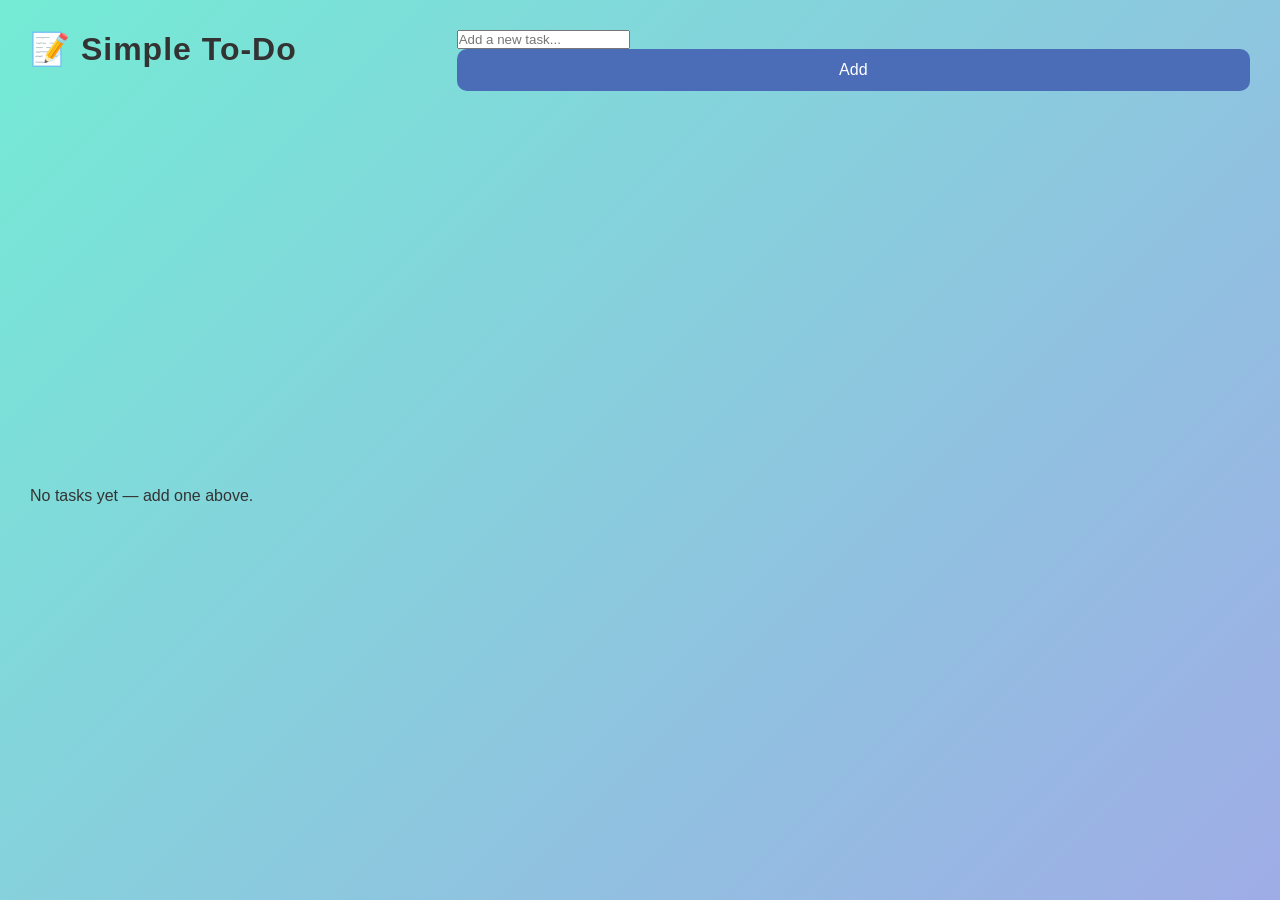
<file: exp_9.1/index.html>
<!DOCTYPE html>
<html lang="en">
<head>
  <meta charset="utf-8" />
  <meta name="viewport" content="width=device-width,initial-scale=1" />
  <title>Vanilla To-Do App</title>
  <link rel="stylesheet" href="style.css" />
</head>
<body>
  <main class="wrap">
    <h1>📝 Simple To-Do</h1>

    <form id="todoForm" class="input-row" autocomplete="off">
      <input id="taskInput" name="task" type="text" placeholder="Add a new task..." required />
      <button type="submit" id="addBtn">Add</button>
    </form>

    <section class="list-area">
      <ul id="todoList" class="todo-list" aria-live="polite"></ul>
      <p id="emptyMsg" class="empty">No tasks yet — add one above.</p>
    </section>
  </main>

  <script src="app.js"></script>
</body>
</html>
</file>
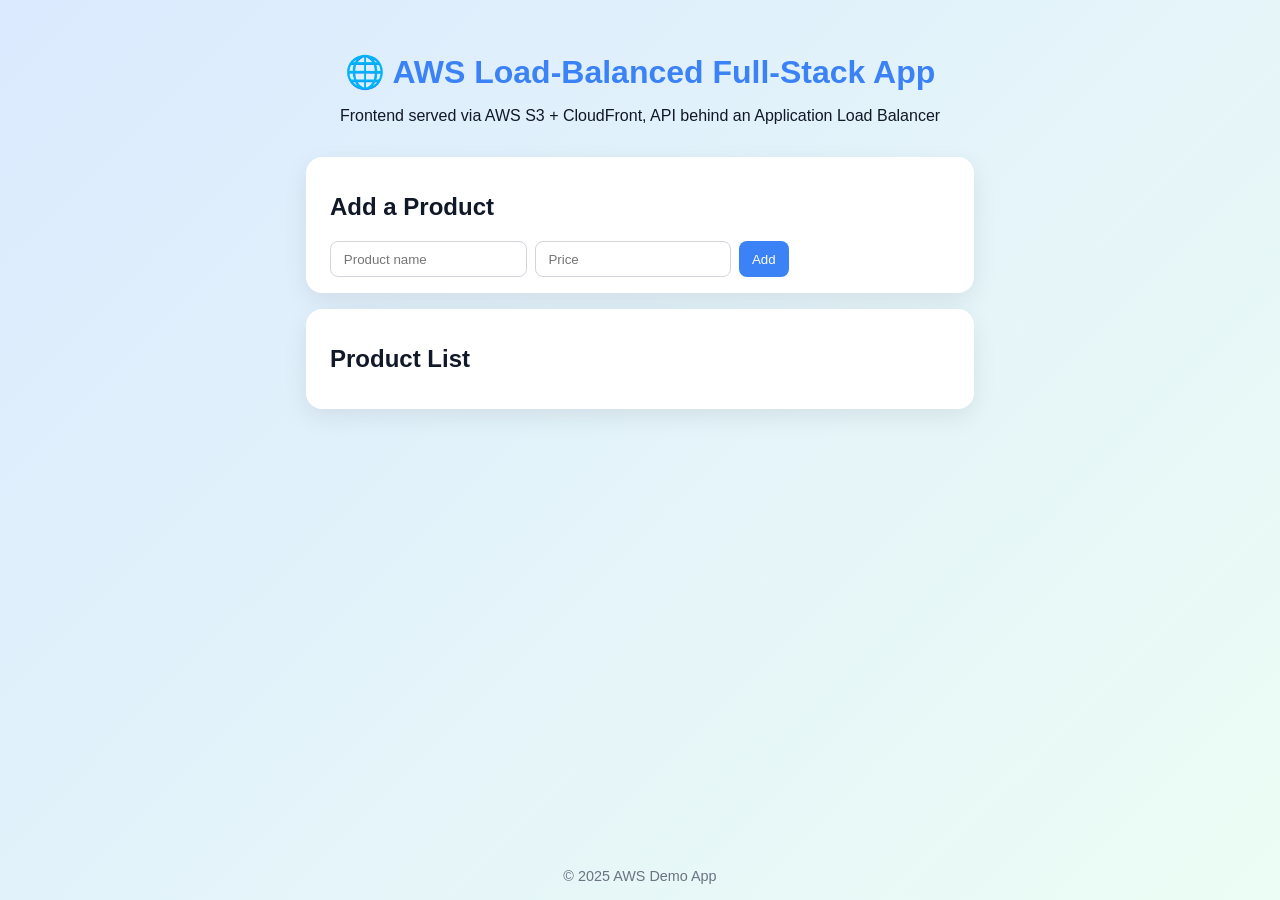
<file: exp_9.3/index.html>
<!DOCTYPE html>
<html lang="en">
<head>
  <meta charset="UTF-8" />
  <meta name="viewport" content="width=device-width,initial-scale=1" />
  <title>Full-Stack AWS Demo</title>
  <link rel="stylesheet" href="style.css" />
</head>
<body>
  <header>
    <h1>🌐 AWS Load-Balanced Full-Stack App</h1>
    <p>Frontend served via AWS S3 + CloudFront, API behind an Application Load Balancer</p>
  </header>

  <main>
    <section class="card">
      <h2>Add a Product</h2>
      <form id="form">
        <input id="name" placeholder="Product name" required />
        <input id="price" placeholder="Price" type="number" step="0.01" required />
        <button>Add</button>
      </form>
    </section>

    <section class="card">
      <h2>Product List</h2>
      <ul id="list"></ul>
    </section>
  </main>

  <footer>© 2025 AWS Demo App</footer>
  <script src="app.js"></script>
</body>
</html>
</file>
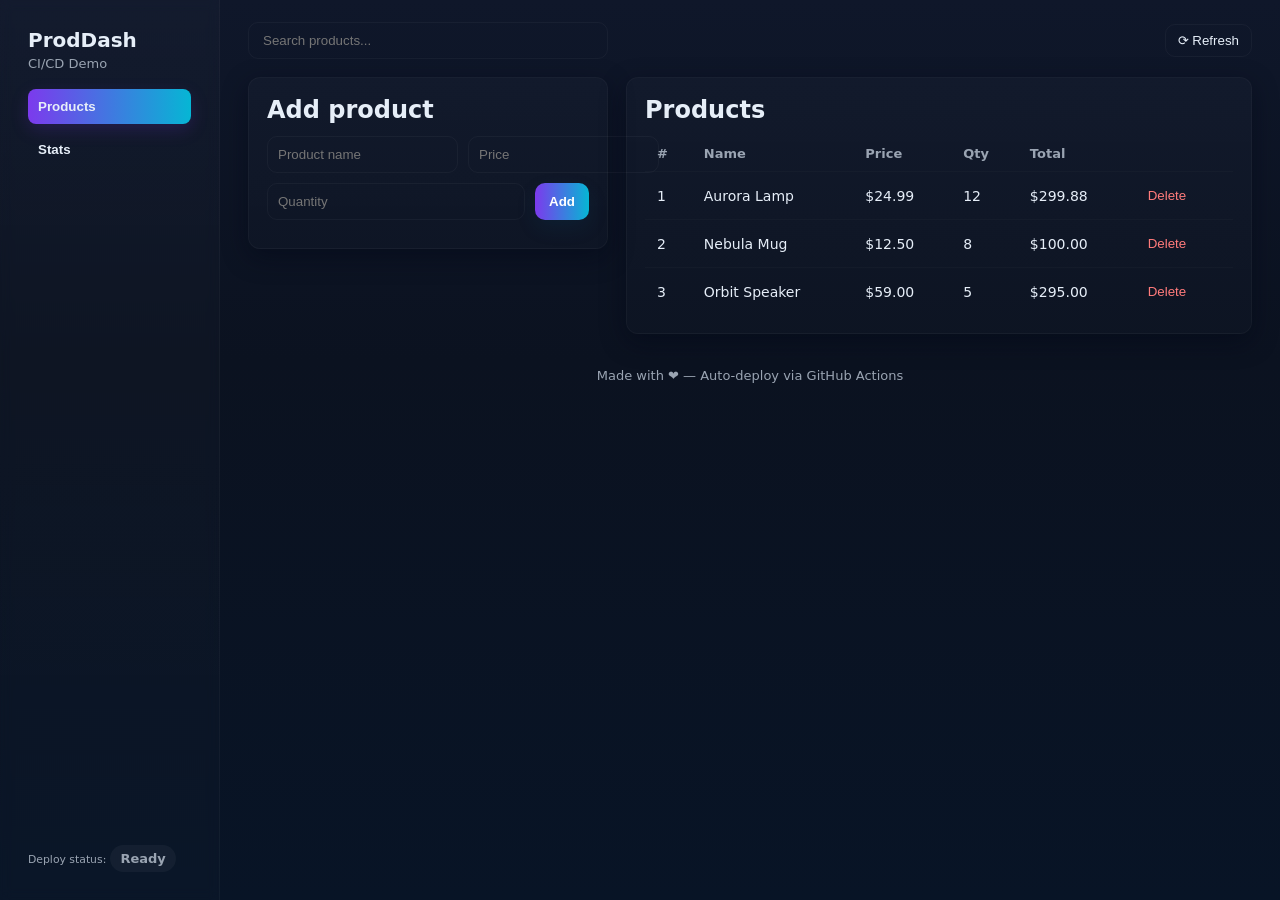
<file: exp_9.1/exp_9.2/index.html>
<!DOCTYPE html>
<html lang="en">
<head>
  <meta charset="utf-8" />
  <meta name="viewport" content="width=device-width,initial-scale=1" />
  <title>Product Dashboard — CI/CD Demo</title>
  <link rel="stylesheet" href="style.css" />
</head>
<body>
  <div class="app">
    <aside class="sidebar">
      <div class="brand">
        <h1>ProdDash</h1>
        <p>CI/CD Demo</p>
      </div>
      <nav>
        <button id="nav-home" class="nav-btn active">Products</button>
        <button id="nav-stats" class="nav-btn">Stats</button>
      </nav>

      <div class="meta">
        <small>Deploy status:</small>
        <div id="deployBadge" class="badge">—</div>
      </div>
    </aside>

    <main class="main">
      <header class="topbar">
        <input id="search" placeholder="Search products..." />
        <div class="controls">
          <button id="refresh" class="btn">⟳ Refresh</button>
        </div>
      </header>

      <section class="content">
        <div class="card form-card">
          <h2>Add product</h2>
          <form id="productForm">
            <div class="row">
              <input id="name" placeholder="Product name" required />
              <input id="price" placeholder="Price" type="number" required />
            </div>
            <div class="row">
              <input id="qty" placeholder="Quantity" type="number" required />
              <button class="btn primary" type="submit">Add</button>
            </div>
          </form>
        </div>

        <div class="card table-card">
          <h2>Products</h2>
          <table id="table">
            <thead>
              <tr><th>#</th><th>Name</th><th>Price</th><th>Qty</th><th>Total</th><th></th></tr>
            </thead>
            <tbody></tbody>
          </table>
          <p id="empty" class="muted">No products yet — add one ✨</p>
        </div>
      </section>

      <footer class="footer">
        <p>Made with ❤ — Auto-deploy via GitHub Actions</p>
      </footer>
    </main>
  </div>

  <script src="app.js"></script>
</body>
</html>
</file>
<file: exp_9.1/style.css>
* {
  box-sizing: border-box;
  font-family: "Poppins", sans-serif;
  margin: 0;
  padding: 0;
}

body {
  background: linear-gradient(135deg, #74ebd5 0%, #9face6 100%);
  color: #333;
  min-height: 100vh;
  display: flex;
  flex-direction: column;
}

header {
  background: #4b6cb7;
  color: white;
  text-align: center;
  padding: 20px 0;
  box-shadow: 0 4px 10px rgba(0, 0, 0, 0.2);
}

h1 {
  font-size: 2rem;
  letter-spacing: 1px;
}

main {
  flex: 1;
  padding: 30px;
  display: grid;
  grid-template-columns: 1fr 2fr;
  gap: 30px;
}

.form-section {
  background: white;
  padding: 25px;
  border-radius: 15px;
  box-shadow: 0 6px 15px rgba(0, 0, 0, 0.1);
}

.form-section h2 {
  margin-bottom: 15px;
  color: #4b6cb7;
}

#productForm input {
  display: block;
  width: 100%;
  padding: 12px;
  margin: 10px 0;
  border: 1px solid #ccc;
  border-radius: 10px;
  transition: 0.3s;
}

#productForm input:focus {
  border-color: #4b6cb7;
  outline: none;
  box-shadow: 0 0 8px rgba(75, 108, 183, 0.4);
}

button {
  width: 100%;
  padding: 12px;
  background: #4b6cb7;
  color: white;
  border: none;
  border-radius: 10px;
  font-size: 1rem;
  cursor: pointer;
  transition: background 0.3s;
}

button:hover {
  background: #182848;
}

.product-list {
  background: white;
  padding: 25px;
  border-radius: 15px;
  box-shadow: 0 6px 15px rgba(0, 0, 0, 0.1);
}

.product-list h2 {
  color: #4b6cb7;
  margin-bottom: 15px;
}

table {
  width: 100%;
  border-collapse: collapse;
}

th, td {
  text-align: center;
  padding: 10px;
  border-bottom: 1px solid #ddd;
}

th {
  background: #f0f0f0;
}

tr:hover {
  background: #f9f9ff;
  transition: 0.3s;
}

.delete-btn {
  background: #ff4d4d;
  color: white;
  border: none;
  padding: 5px 10px;
  border-radius: 5px;
  cursor: pointer;
  transition: 0.3s;
}

.delete-btn:hover {
  background: #cc0000;
}

footer {
  text-align: center;
  background: #182848;
  color: white;
  padding: 15px;
}
</file>
<file: exp_9.3/style.css>
:root {
  --primary: #3b82f6;
  --bg: linear-gradient(135deg,#dbeafe,#ecfdf5);
}

* { box-sizing: border-box; }

body {
  font-family: "Segoe UI", sans-serif;
  margin: 0;
  background: var(--bg);
  display: flex;
  flex-direction: column;
  align-items: center;
  min-height: 100vh;
  color: #111827;
}

header {
  text-align: center;
  padding: 2rem 1rem 0;
}

h1 {
  color: var(--primary);
  margin-bottom: .3rem;
}

main {
  width: 100%;
  max-width: 700px;
  display: grid;
  gap: 1rem;
  padding: 1rem;
}

.card {
  background: white;
  border-radius: 1rem;
  padding: 1rem 1.5rem;
  box-shadow: 0 8px 24px rgba(0,0,0,.08);
}

form {
  display: flex;
  gap: .5rem;
}

input, button {
  padding: .6rem .8rem;
  border-radius: .5rem;
  border: 1px solid #d1d5db;
}

button {
  background: var(--primary);
  color: white;
  cursor: pointer;
  border: none;
  transition: .2s;
}

button:hover { background: #2563eb; }

ul {
  list-style: none;
  padding: 0;
  margin: 0;
}

li {
  display: flex;
  justify-content: space-between;
  padding: .5rem 0;
  border-bottom: 1px solid #e5e7eb;
}

footer {
  margin-top: auto;
  padding: 1rem;
  color: #6b7280;
  font-size: .9rem;
}
</file>
<file: exp_9.1/exp_9.2/style.css>
:root{
  --bg: linear-gradient(180deg,#0f172a 0%, #0b1220 40%, #081426 100%);
  --card:#0b1020;
  --accent:#7c3aed;
  --accent-2:#06b6d4;
  --glass: rgba(255,255,255,0.04);
  --muted: #9aa4b2;
  --text: #e6eef8;
}

*{box-sizing:border-box;margin:0;padding:0}
html,body{height:100%;font-family:Inter,system-ui,Segoe UI,Roboto,'Helvetica Neue',Arial;background:var(--bg);color:var(--text)}
.app{display:flex;min-height:100vh}

/* SIDEBAR */
.sidebar{
  width:220px;padding:28px;background:linear-gradient(180deg, rgba(255,255,255,0.02), rgba(255,255,255,0.01));
  border-right:1px solid rgba(255,255,255,0.03);backdrop-filter: blur(6px);
}
.brand h1{font-size:20px;margin-bottom:4px}
.brand p{color:var(--muted);font-size:13px;margin-bottom:18px}
.nav-btn{display:block;width:100%;padding:10px;border-radius:8px;background:transparent;color:var(--text);border:none;text-align:left;margin-bottom:8px;cursor:pointer;font-weight:600}
.nav-btn.active{background:linear-gradient(90deg,var(--accent),var(--accent-2));box-shadow:0 6px 18px rgba(124,58,237,0.18)}
.meta{position:absolute;bottom:28px;left:28px;font-size:13px;color:var(--muted)}
.badge{margin-top:8px;display:inline-block;padding:6px 10px;border-radius:999px;background:rgba(255,255,255,0.04);font-weight:700;color:var(--muted)}

/* MAIN */
.main{flex:1;display:flex;flex-direction:column;padding:22px 28px}
.topbar{display:flex;justify-content:space-between;align-items:center;margin-bottom:18px}
.topbar input{width:360px;padding:10px 14px;border-radius:10px;border:1px solid rgba(255,255,255,0.04);background:transparent;color:var(--text);outline:none}
.controls .btn{padding:8px 12px;border-radius:10px;border:1px solid rgba(255,255,255,0.04);background:transparent;color:var(--text);cursor:pointer}

/* CONTENT */
.content{display:grid;grid-template-columns:360px 1fr;gap:18px;align-items:start}
.card{background:linear-gradient(180deg, rgba(255,255,255,0.02), rgba(255,255,255,0.01));padding:18px;border-radius:12px;border:1px solid rgba(255,255,255,0.03);box-shadow:0 8px 26px rgba(2,6,23,0.45)}
.form-card h2,.table-card h2{margin-bottom:12px}
.row{display:flex;gap:10px;margin-bottom:10px}
.row input{flex:1;padding:10px;border-radius:10px;border:1px solid rgba(255,255,255,0.04);background:transparent;color:var(--text)}
.btn{padding:10px 14px;border-radius:10px;border:none;cursor:pointer}
.btn.primary{background:linear-gradient(90deg,var(--accent),var(--accent-2));color:white;font-weight:700;box-shadow:0 8px 20px rgba(7,89,133,0.12)}

/* TABLE */
table{width:100%;border-collapse:collapse}
th,td{padding:10px 12px;text-align:left;font-size:14px;color:var(--text)}
thead th{color:var(--muted);font-weight:600;font-size:13px}
tbody tr{border-top:1px solid rgba(255,255,255,0.02)}
.muted{color:var(--muted);margin-top:12px}
.delete{background:transparent;color:#ff7b7b;border:none;padding:6px 8px;border-radius:8px;cursor:pointer}

/* Footer */
.footer{margin-top:20px;padding:14px;text-align:center;color:var(--muted);font-size:13px}

/* Responsive */
@media (max-width:900px){
  .content{grid-template-columns:1fr;gap:12px}
  .sidebar{display:none}
  .topbar input{width:100%}
}
</file>
